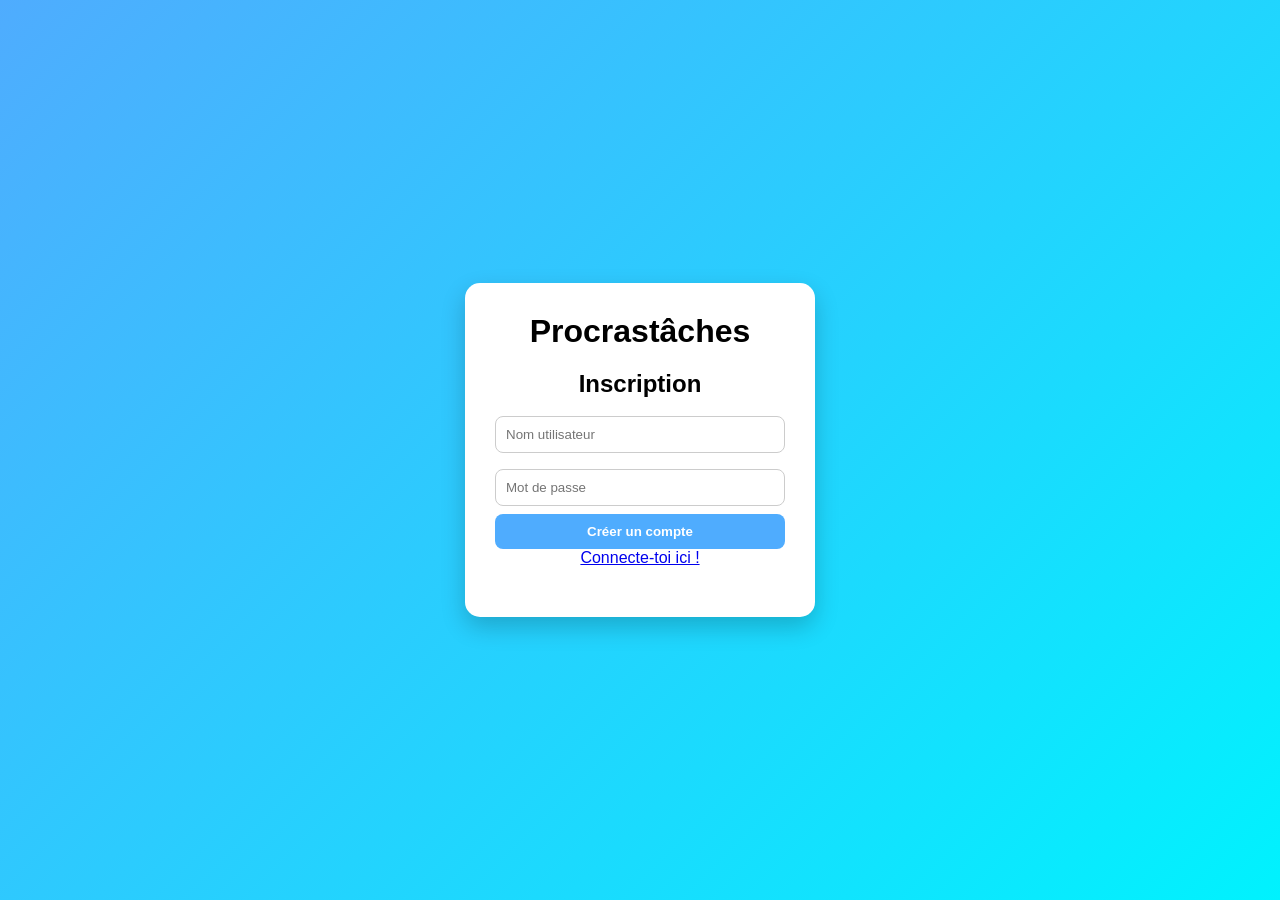
<file: frontend/index.html>
<!DOCTYPE html>
<html lang="fr">
<head>
    <meta charset="UTF-8">
    <title>Procrastâches</title>
    <link rel="stylesheet" href="style.css">
</head>
<body>

<div class="container">
    <h1>Procrastâches</h1>


    <div class="form-box">
        <h2>Inscription</h2>
        <form id="form">
            <input type="text" name="username" id="username" placeholder="Nom utilisateur" required>
            <input type="password" name="password" id="password" placeholder="Mot de passe" required>
            <button type="submit">Créer un compte</button>
        </form>
        <a href="./login.html">Connecte-toi ici !</a>
    </div>
</div>
<script>
    async function inscription() {
    const form = document.getElementById("form");
    
    form.addEventListener("submit", async function(e){
        e.preventDefault();

        const nom = document.getElementById("username").value;
        const pass = document.getElementById("password").value;

        const data = { nom, pass };

        try {
            const send = await fetch("../backend/register.php", {
                method: "POST",
                headers: { "Content-Type": "application/json" },
                body: JSON.stringify(data)
            });

            // Si le serveur renvoie une erreur (404, 500...), on ne tente pas de parser le JSON
            if (!send.ok) {
                const errorText = await send.text(); // On lit le texte de l'erreur pour débugger
                console.error("Erreur serveur :", errorText);
                return;
            }

            const rep = await send.json();
            console.log("Réponse du serveur :", rep);

        } catch (error) {
            console.error("Erreur lors de la requête :", error);
        }
    });
}
inscription();
</script>
</body>
</html>
</file>
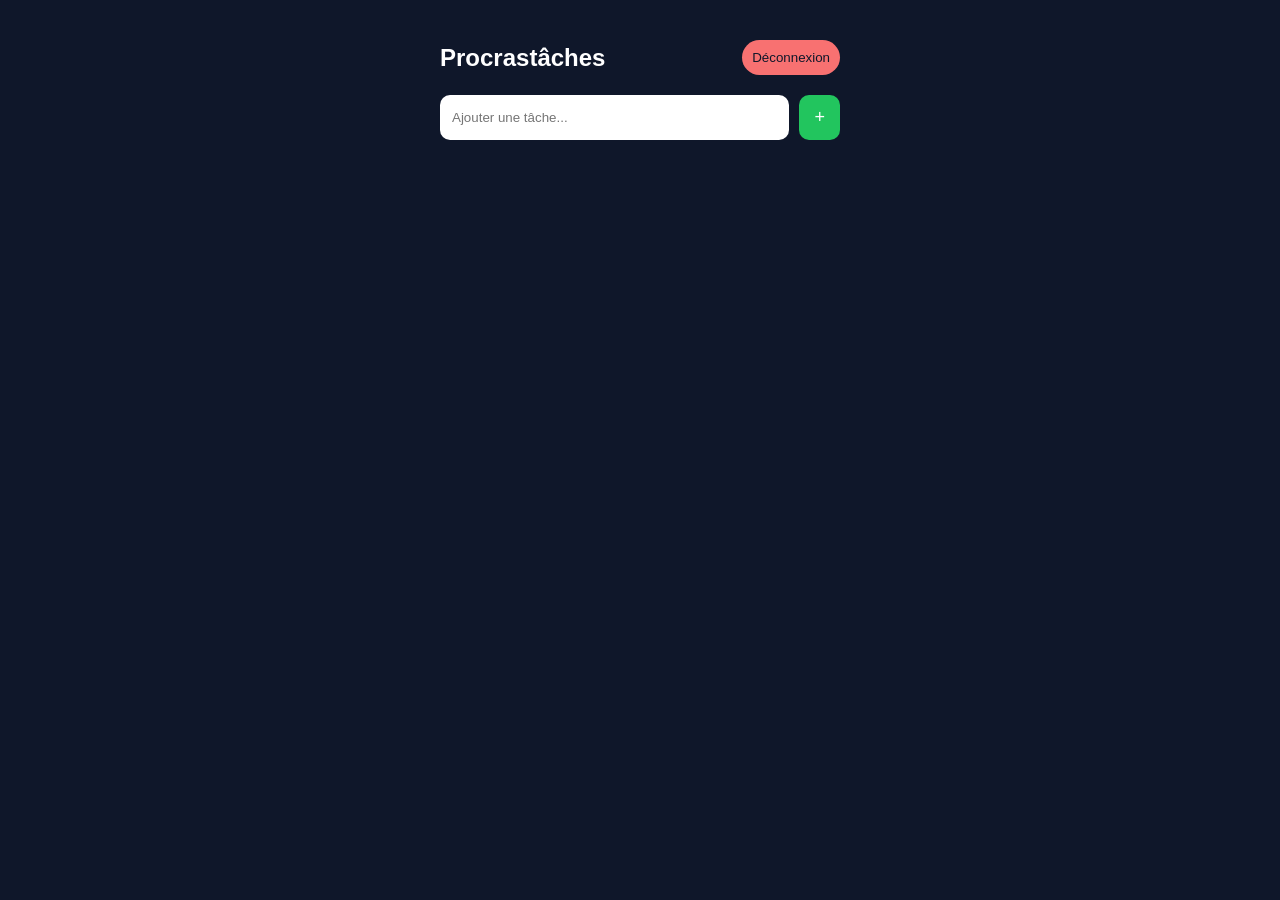
<file: frontend/dashboard.html>
<!DOCTYPE html>
<html lang="fr">
<head>
    <meta charset="UTF-8">
    <title>Dashboard - Procrastâches</title>
    <link rel="stylesheet" href="styledash.css">
</head>
<body>

<div class="app">
    <header>
        <h1>Procrastâches</h1>
        <button class="logout" onclick="location.href='../backend/logout.php'" >Déconnexion</button>
    </header>

    <div class="add-task">
        <form id="form">
            <input type="text" id="contenu" name="title" placeholder="Ajouter une tâche..." required>
            <button onclick="insertion()">+</button>
        </form>
    </div>

    <!-- TASK LIST -->
    <div class="task-list" id="tasklist">

    </div>

</div>
<script>
    function afficherTaches(tasks) {
        const listeUl = document.getElementById("tasklist");
        listeUl.innerHTML = ""; // On vide pour éviter les doublons

        tasks.forEach(tache => {
            const li = document.createElement("li");
            li.classList = "task-card";
            li.innerHTML = `
                <span>${tache.title}</span>
                <button onclick="supprimerTache(${tache.id})">❌</button>
            `;
            listeUl.appendChild(li);
        });
}
async function supprimerTache(id) {
    if (!confirm("Supprimer cette tâche ?")) return; // Petite sécurité

    try {
        const response = await fetch("../backend/delete.php", {
            method: "DELETE", // On utilise la méthode DELETE
            headers: { "Content-Type": "application/json" },
            body: JSON.stringify({ id: id }) // On envoie l'ID à supprimer
        });

        const rep = await response.json();

        if (rep.success) {
            // On réutilise ta fonction d'affichage avec la nouvelle liste
            afficherTaches(rep.tasks); 
        }
    } catch (error) {
        console.error("Erreur suppression :", error);
    }
}
async function chargerTaches() {
    try {
        const response = await fetch("../backend/taches.php"); // Requête simple
        const rep = await response.json();
        
        if (rep.success) {
            afficherTaches(rep.tasks); // On utilise notre fonction d'affichage
        }
    } catch (error) {
        console.error("Erreur au chargement :", error);
    }
}

// Appel de la fonction dès que la page est prête
window.addEventListener("DOMContentLoaded", chargerTaches);
    async function insertion() {
        const form = document.getElementById("form");
    form.addEventListener("submit", async function (e) {
        e.preventDefault();
        const contenu = document.getElementById("contenu").value;
        const data = { contenu: contenu };
        try{
            const send = await fetch("../backend/taches.php", {
            method: "POST",
            headers: { "Content-Type" : "application/json"},
            body: JSON.stringify(data)
        });
        const rep = await send.json();
        console.log(rep);
        if (rep.success){
            alert("Tâche ajoutée !");
            afficherTaches(rep.tasks);
            document.getElementById("contenu").value = "";
        }
        }
       catch (error) {
            console.error("Erreur lors de l'insertion :", error);
        } 
    })

    }
</script>
</body>
</html>
</file>
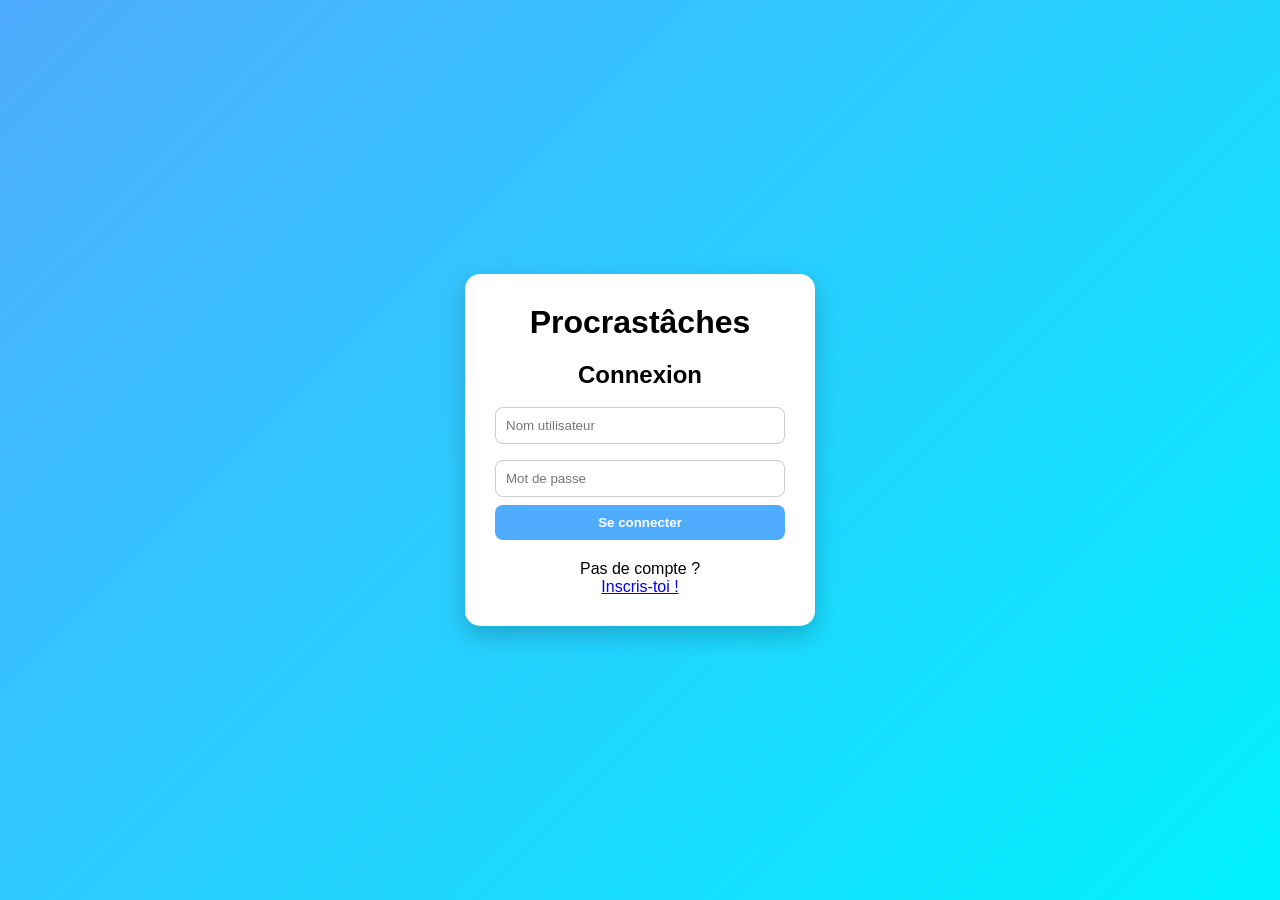
<file: frontend/login.html>
<!DOCTYPE html>
<html lang="fr">
<head>
    <meta charset="UTF-8">
    <title>Procrastâches</title>
    <link rel="stylesheet" href="style.css">
</head>
<body>

<div class="container">
    <h1>Procrastâches</h1>


    <div class="form-box">
        <h2>Connexion</h2>
        <form id="form">
            <input type="text" name="username" id="username" placeholder="Nom utilisateur" required>
            <input type="password" name="password" id="password" placeholder="Mot de passe" required>
            <button type="submit">Se connecter</button>
        </form>
    </div>
     <p>Pas de compte ?</p><a href="./index.html"> Inscris-toi !</a>
</div>
<script>
    async function connexion() {
    const form = document.getElementById("form");
    form.addEventListener("submit", async function (e) {
        e.preventDefault();
        const nom = document.getElementById("username").value;
        const pass = document.getElementById("password").value;

        const data = { nom, pass };
        try{
            const send = await fetch("../backend/login.php", {
            method: "POST",
            headers: {"Content-Type": "application/json"},
            body: JSON.stringify(data)
        });
        if (!send.ok){
            const errorText = await send.text()
            console.error("Erreur serveur :", errorText);
            return;
        }
        const rep = await send.json();
        console.log("Reponse du serveur :", rep);

        if (rep.success){
            setTimeout(() => {
                window.location.href = "dashboard.html"
            }, 2000);
           
        }
        else{
            alert(rep.message);
        }
        } catch (error){
            console.error("Erreur lors de la requête :", error);
        }
    });
}
connexion();
</script>
</body>
</html>
</file>
<file: frontend/style.css>
* {
    margin: 0;
    padding: 0;
    box-sizing: border-box;
    font-family: Arial, sans-serif;
}

body {
    background: linear-gradient(135deg, #4facfe, #00f2fe);
    height: 100vh;
    display: flex;
    justify-content: center;
    align-items: center;
}

.container {
    background: white;
    padding: 30px;
    border-radius: 15px;
    width: 350px;
    box-shadow: 0 10px 25px rgba(0,0,0,0.2);
    text-align: center;
}

h1 {
    margin-bottom: 20px;
}

.form-box {
    margin-bottom: 20px;
}

.form-box h2 {
    margin-bottom: 10px;
}

input {
    width: 100%;
    padding: 10px;
    margin: 8px 0;
    border-radius: 8px;
    border: 1px solid #ccc;
}

button {
    width: 100%;
    padding: 10px;
    border: none;
    border-radius: 8px;
    background: #4facfe;
    color: white;
    font-weight: bold;
    cursor: pointer;
}

button:hover {
    background: #00c6ff;
}
</file>
<file: frontend/styledash.css>
* {
    margin: 0;
    padding: 0;
    box-sizing: border-box;
    font-family: 'Segoe UI', sans-serif;
}

body {
    background: #0f172a;
    color: white;
    display: flex;
    justify-content: center;
    padding: 40px;
}

/* APP CONTAINER */
.app {
    width: 400px;
}

/* HEADER */
header {
    display: flex;
    justify-content: space-between;
    align-items: center;
    margin-bottom: 20px;
}

header h1 {
    font-size: 24px;
}

.logout {
    background-color: #f87171;
    padding: 10px;
    color: #0f172a;
    text-decoration: none;
    border-radius: 20px;
    border: none;
}

/* INPUT */
.add-task form {
    display: flex;
    gap: 10px;
}

.add-task input {
    flex: 1;
    padding: 12px;
    border-radius: 10px;
    border: none;
    outline: none;
}

.add-task button {
    padding: 12px 15px;
    border: none;
    border-radius: 10px;
    background: #22c55e;
    color: white;
    font-size: 18px;
    cursor: pointer;
}

/* TASK LIST */
.task-list {
    margin-top: 20px;
    gap: 20px;
}

/* CARD */
.task-card {
    background: #1e293b;
    padding: 15px;
    border-radius: 12px;
    margin-bottom: 10px;
    display: flex;
    justify-content: space-between;
    align-items: center;

    transition: 0.3s;
}
.task-card button{
    cursor: pointer;
}
/* HOVER EFFECT */
.task-card:hover {
    transform: scale(1.03);
    background: #334155;
}

/* DELETE BUTTON */
.delete {
    color: #f87171;
    text-decoration: none;
    font-size: 18px;
}
</file>
